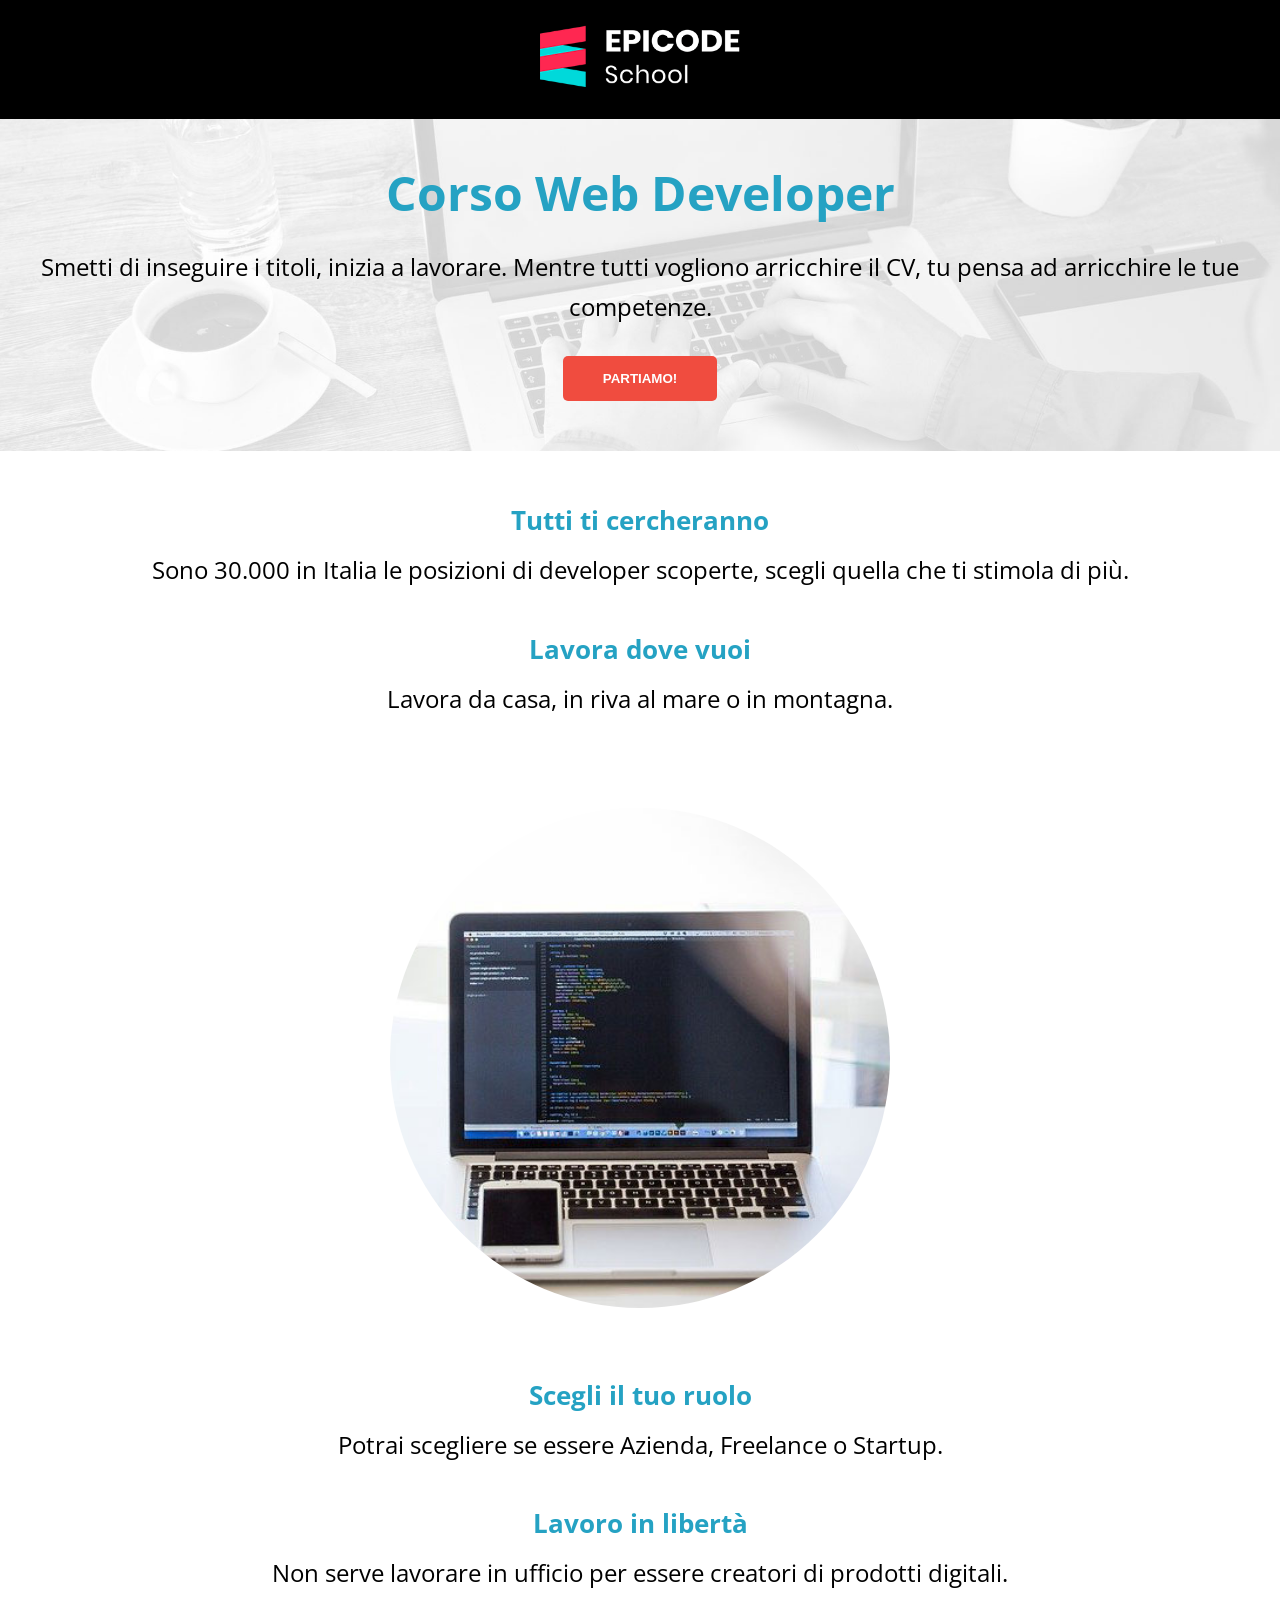
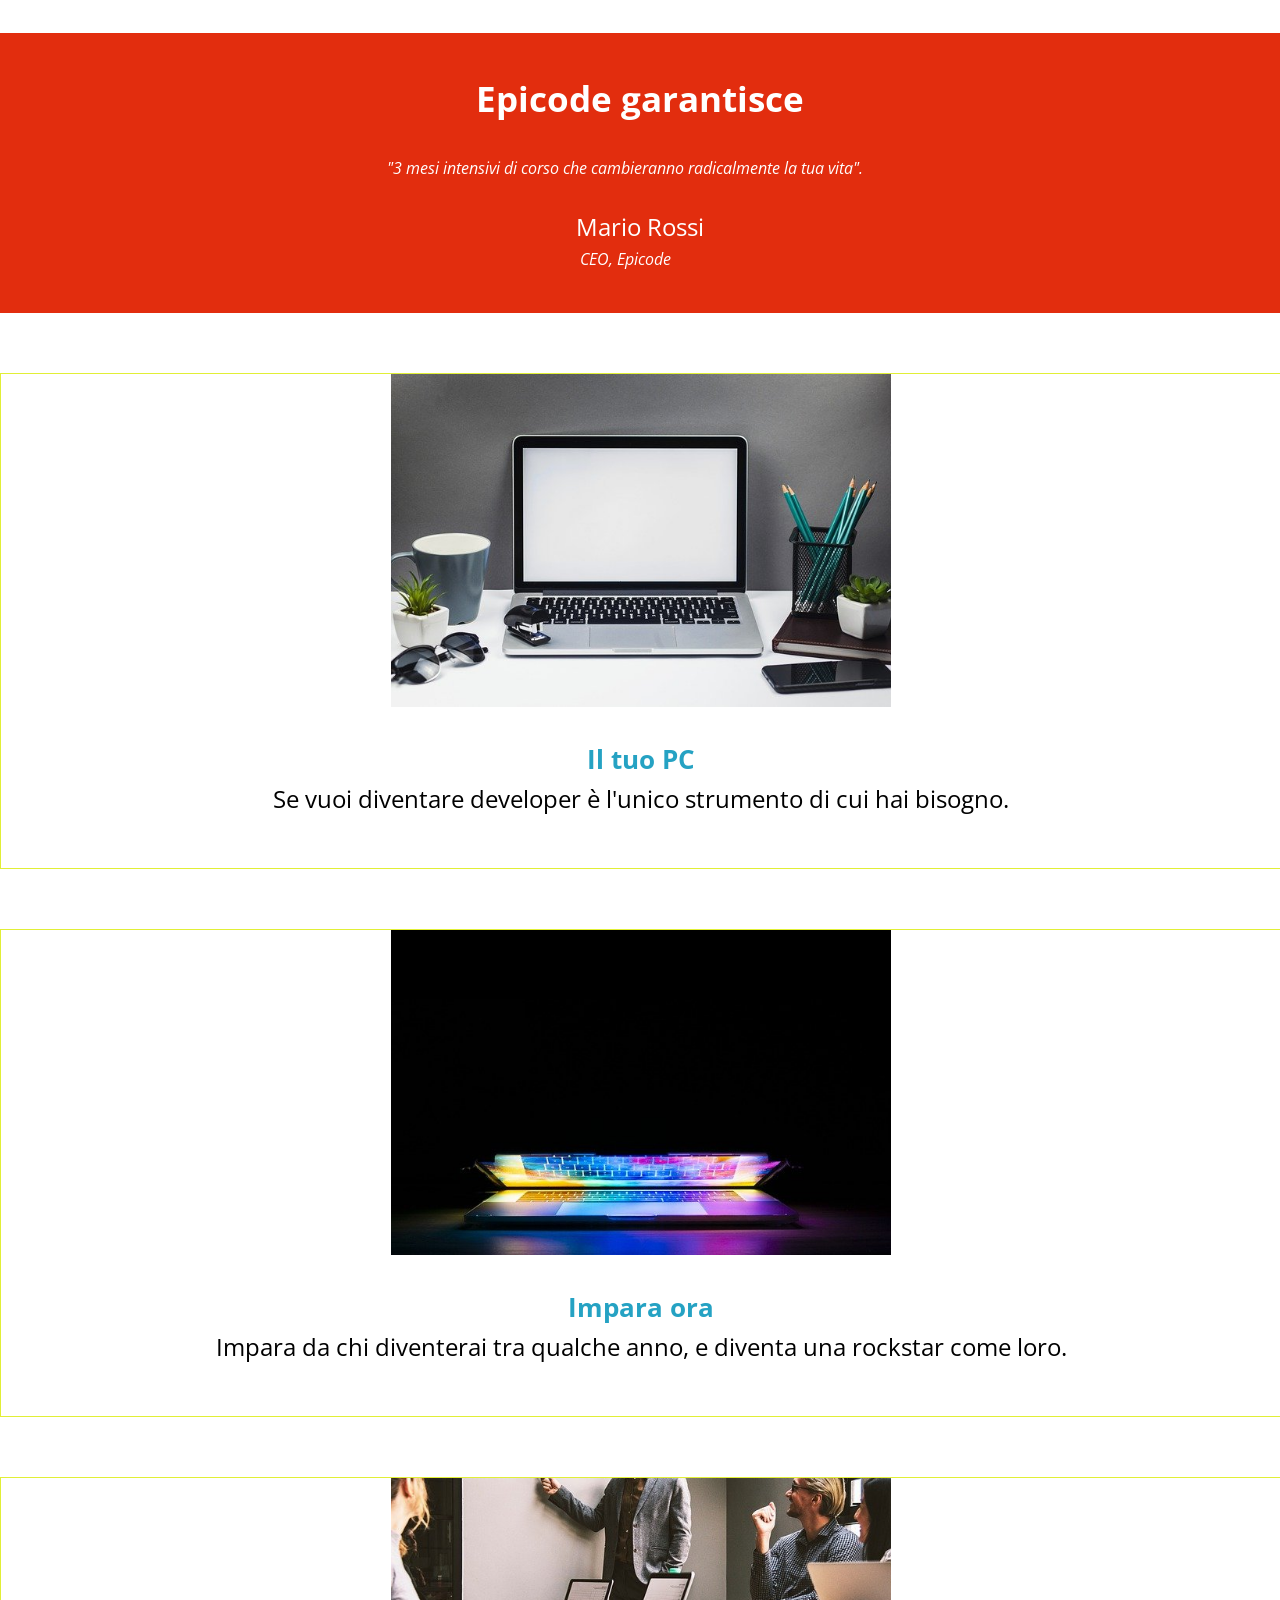
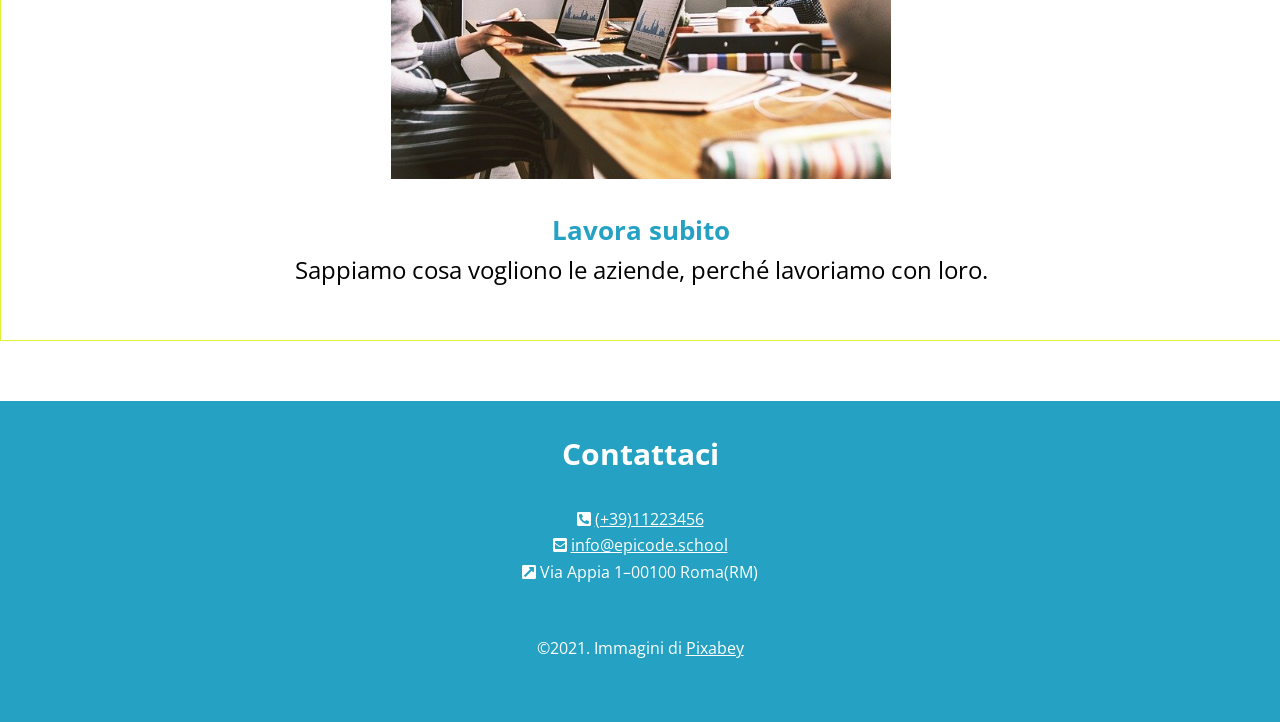
<file: test_settimanale_s1/index.html>
<!DOCTYPE html>
<html lang="it">

<head>
    <meta charset="UTF-8">
    <meta http-equiv="X-UA-Compatible" content="IE=edge">
    <meta name="viewport" content="width=device-width, initial-scale=1.0">
    <title>Corso Web Developer&ndash;Epicode School</title>

    <link rel="stylesheet" href="assets/css/all.css">

    <link rel="stylesheet" href="assets/css/reset.css">
    <link rel="stylesheet" href="assets/css/stile.css">

</head>

<body>

    <header>
        <img id="logo" src="assets/images/logo.png" alt="logo epicode">
    </header>

    <main>
        <div id="background">
            
                <h1> Corso Web Developer</h1>

                <p>Smetti di inseguire i titoli&comma; inizia a lavorare&period; Mentre tutti vogliono arricchire il
                    CV&comma; tu pensa ad arricchire le tue competenze&period;</p>

               <button type="submit">Partiamo&excl;</button>
            

        </div>

        <section>

            <h2>Tutti ti cercheranno</h2>
            <p>Sono 30.000 in Italia le posizioni di developer scoperte&comma; scegli quella che ti stimola di
                più&period;</p>


        </section>

        <section>
            <h2>Lavora dove vuoi</h2>
            <p>Lavora da casa&comma; in riva al mare o in montagna&period;</p>

        </section>

        <figure>
            <img id="tonda" src="assets/images/notebook.jpg" alt="immagine tonda notebook">
        </figure>

        <section>
            <h2>Scegli il tuo ruolo</h2>
            <p> Potrai scegliere se essere Azienda&comma; Freelance o Startup&period;</p>
        </section>

        <section>
            <h2>Lavoro in libert&agrave;</h2>
            <p>Non serve lavorare in ufficio per essere creatori di prodotti digitali&period;</p>

        </section>

        <div>
            <article>
                <h2>Epicode garantisce</h2>
                
                    <p>&quot;3 mesi intensivi di corso che cambieranno radicalmente la tua vita&quot;&period;</p>
                
                <h3>Mario Rossi</h3>
                <p>CEO&comma; Epicode</p>
            </article>
        </div>


        <div class="schede">

            <figure>
                <img src="assets/images/foto1.jpg" alt="immagine notebook">
            </figure>
            <div>
                <h2>Il tuo PC</h2>
                <p>Se vuoi diventare developer &egrave; l&apos;unico strumento di cui hai bisogno&period;</p>
            </div>

        </div>

        <div class="schede">

            <figure>
                <img src="assets/images/foto2.jpg" alt="immagine notebook chiuso">
            </figure>
            <div>
                <h2>Impara ora</h2>
                <p>Impara da chi diventerai tra qualche anno&comma; e diventa una rockstar come loro&period;</p>
            </div>

        </div>

        <div class="schede">

            <figure>
                <img src="assets/images/foto3.jpg" alt="immagine lavoro">
            </figure>
            <div>
                <h2>Lavora subito</h2>
                <p>Sappiamo cosa vogliono le aziende&comma; perch&eacute; lavoriamo con loro&period;</p>
            </div>

        </div>
    </main>


    <footer>
        <div>
        <h2>Contattaci</h2>

        
            <ul>
                <li>
                    <p><i class="fas fa-phone-square-alt"></i> <a href=”tel:+3911223456″
                            target="_blank">&lpar;&plus;39&rpar;11223456</a></p>
                </li>
                <li>
                    <p><i class="fas fa-envelope-square"></i> <a href="mailto:info@epicode.school"
                            target="_blank">info@epicode.school</a></p>
                </li>
                <li>
                    <p><i class="fas fa-external-link-square-alt"></i> </i> Via Appia 1&ndash;00100 Roma&lpar;RM&rpar;</p>
                </li>
            </ul>
       
        <p>&copy;2021&period; Immagini di <a href="https://pixabay.com/it/" target="_blank">Pixabey</a></p>
    </div>
    </footer>

</body>

</html>
</file>
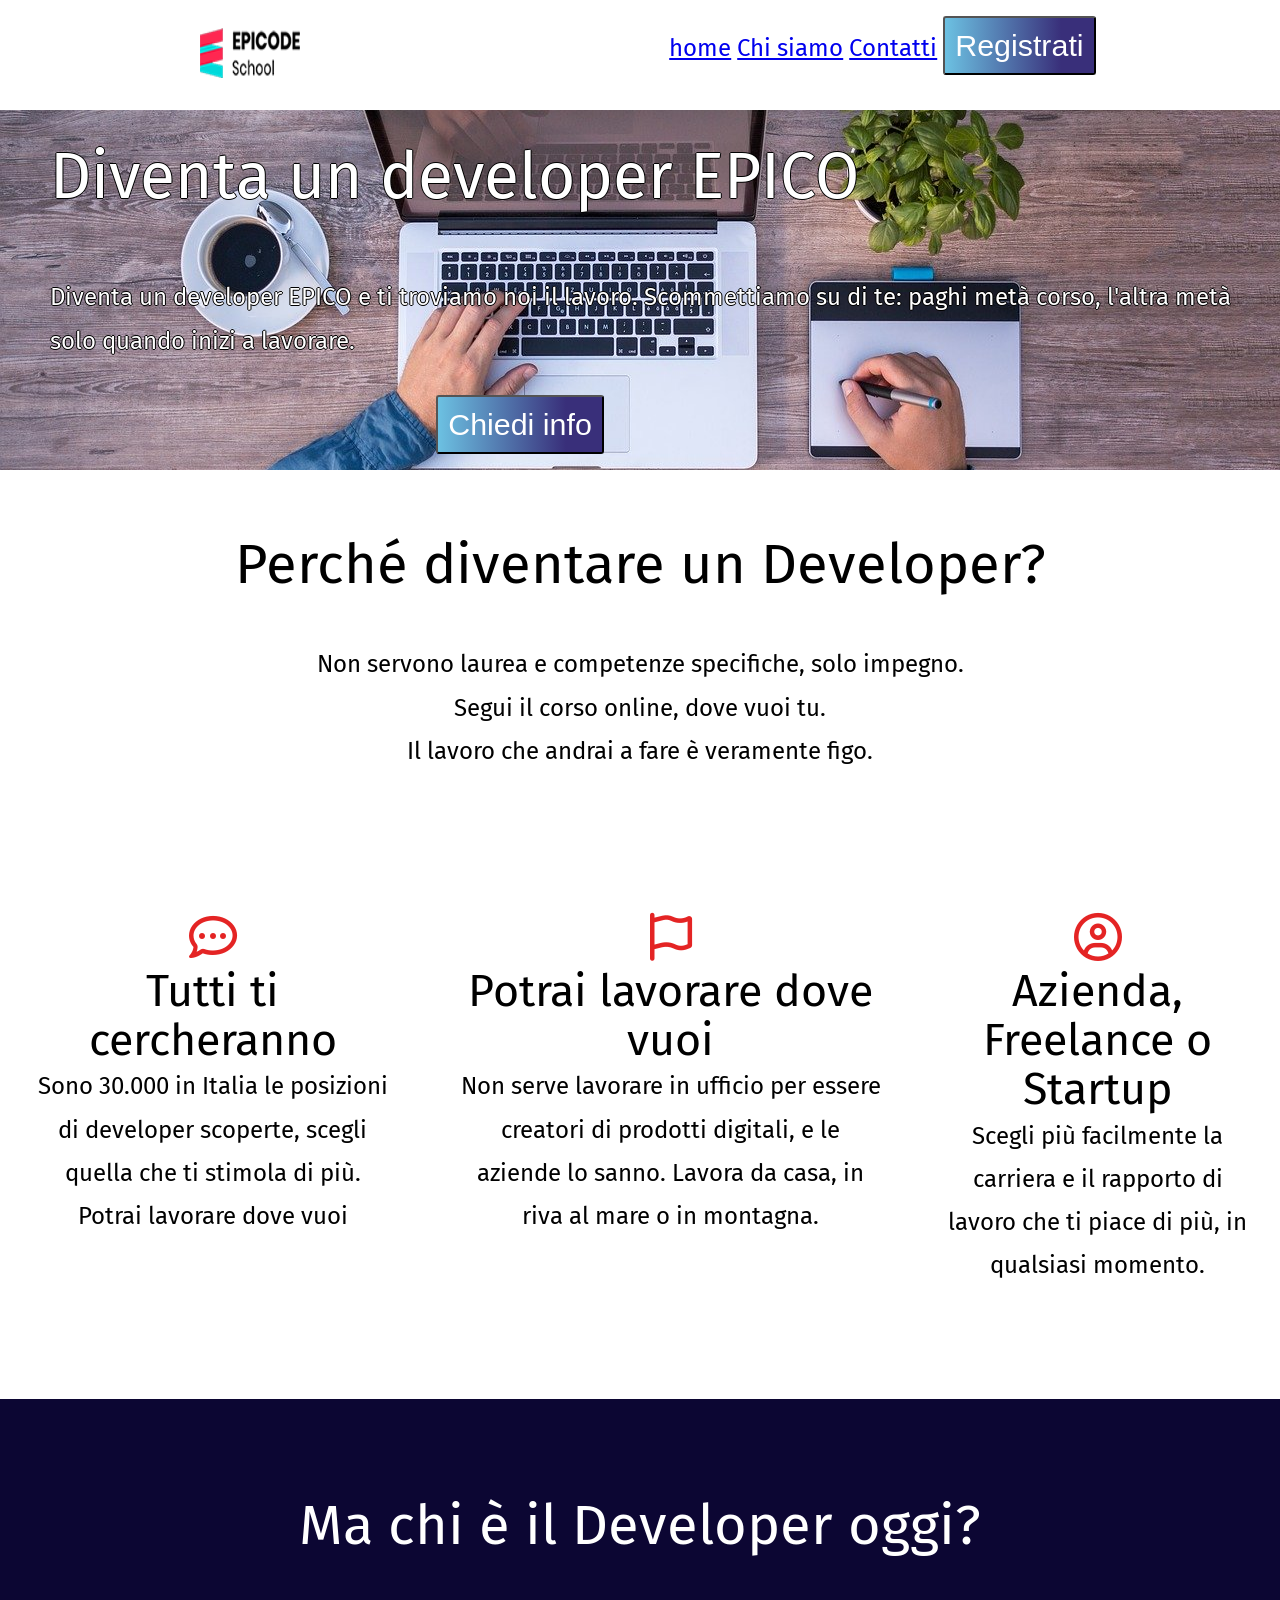
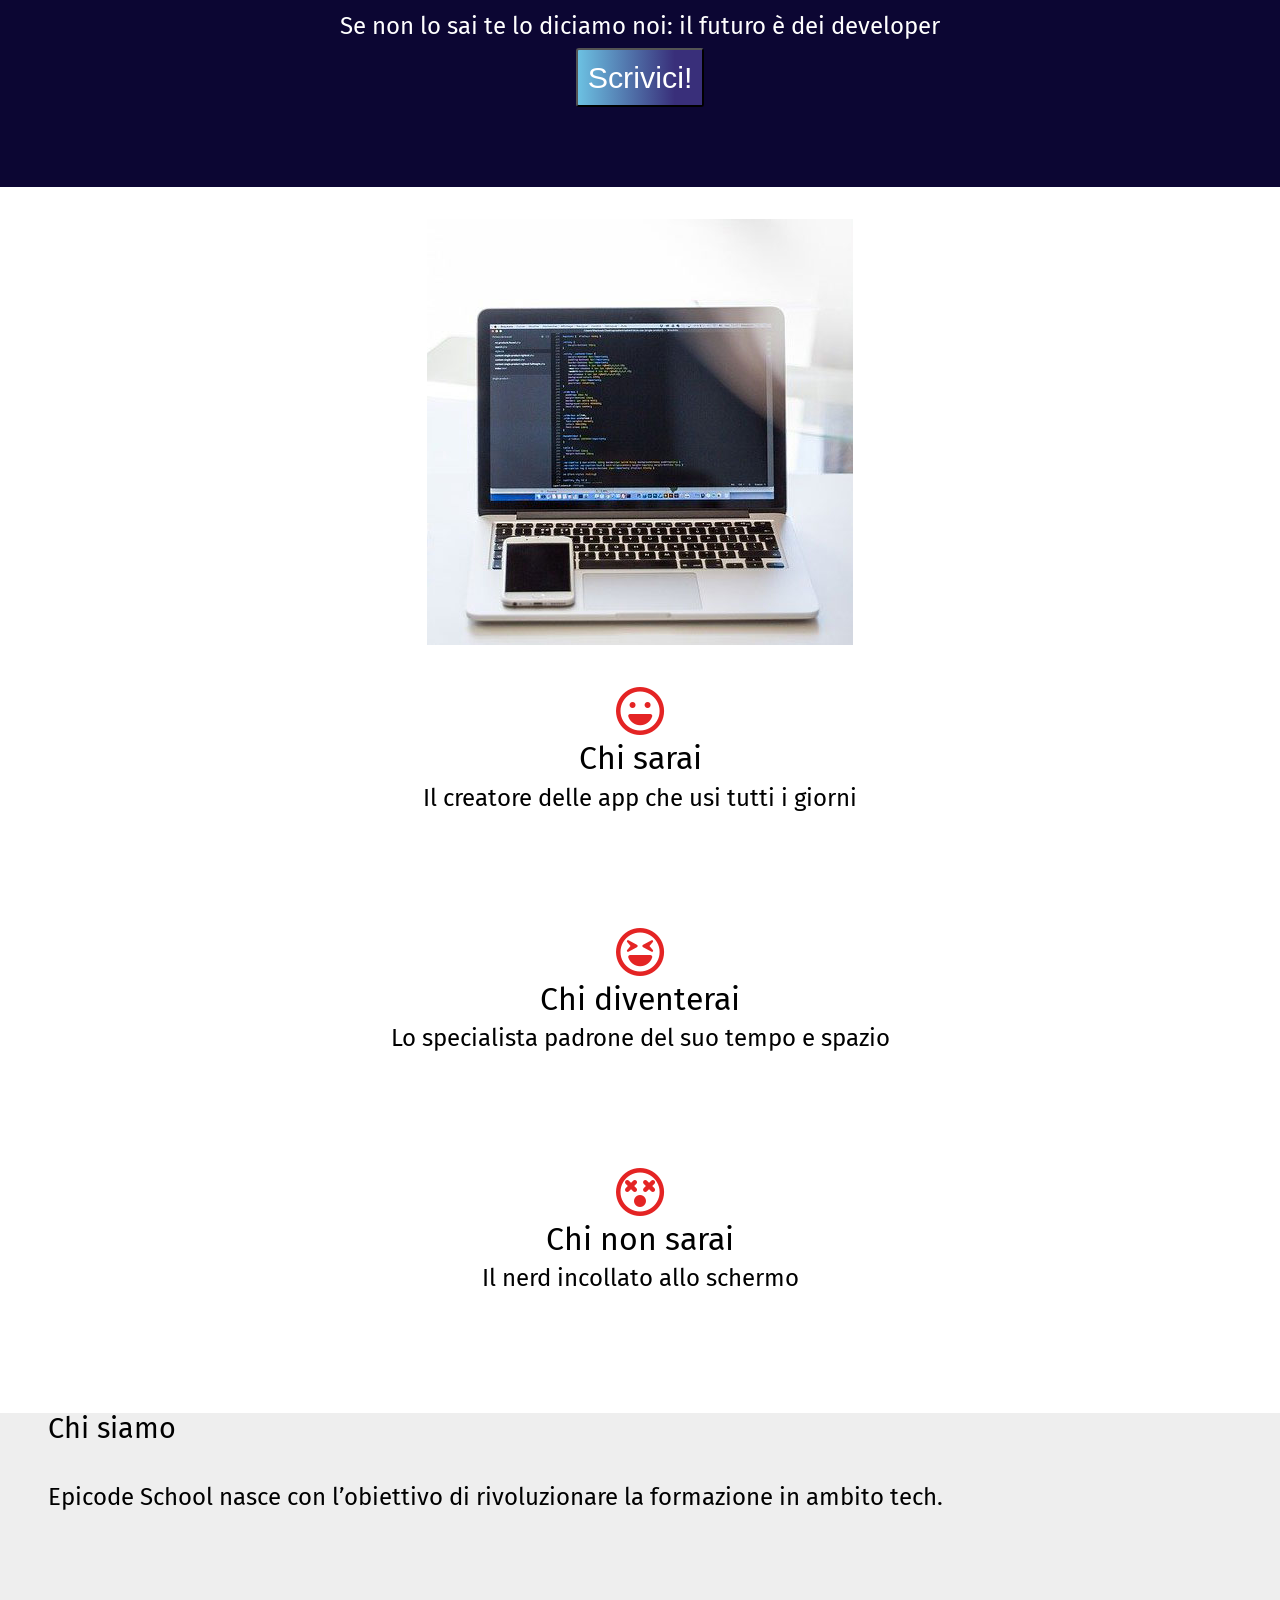
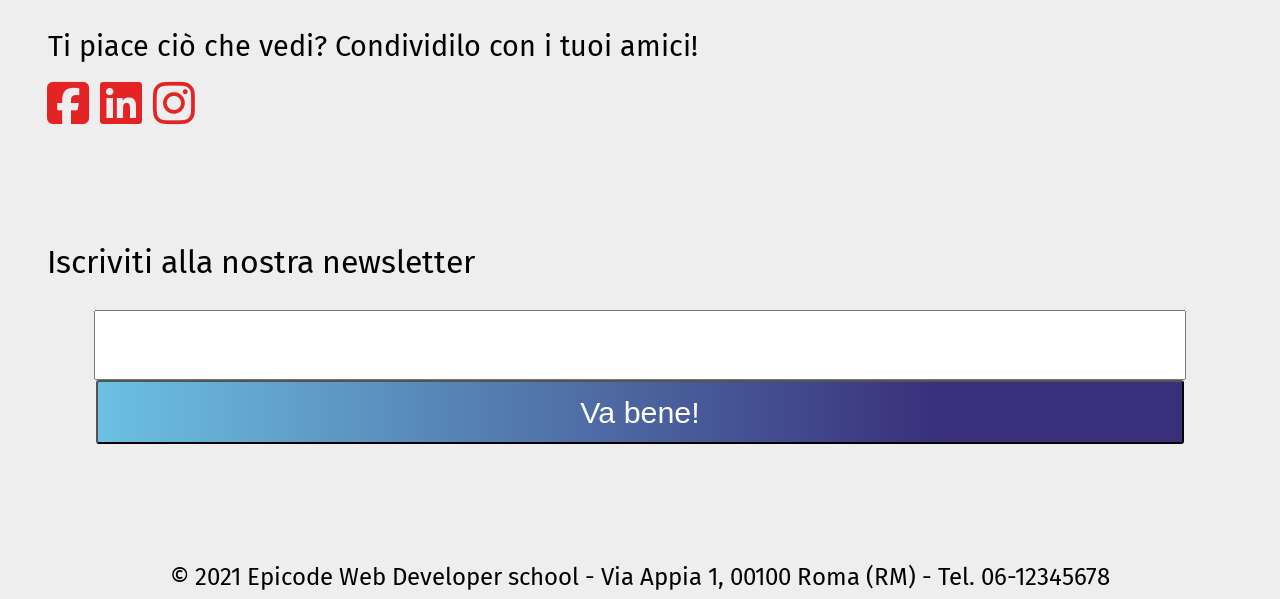
<file: test_settimanale_s2/index.html>
<!DOCTYPE html>
<html lang="it">

<head>
  <meta charset="UTF-8">
  <meta name="viewport" content="width=device-width,initial-scale=1">
  <meta name="description" content="Epicode School:il punto de partenza per la tua professione di Developer">
  <title>Epicode - Formazione Web Developer</title>
  <link rel="preconnect" href="https://fonts.googleapis.com">
  <link rel="preconnect" href="https://fonts.gstatic.com" crossorigin>
  <link href="https://fonts.googleapis.com/css2?family=Fira+Sans&display=swap" rel="stylesheet">
  <link rel="stylesheet" href="assets/css/reset.css">
  <link rel="stylesheet" href="assets/css/stile.css">
  <link rel="stylesheet" href="https://cdnjs.cloudflare.com/ajax/libs/font-awesome/6.2.0/css/all.min.css"
    integrity="sha512-xh6O/CkQoPOWDdYTDqeRdPCVd1SpvCA9XXcUnZS2FmJNp1coAFzvtCN9BmamE+4aHK8yyUHUSCcJHgXloTyT2A=="
    crossorigin="anonymous" referrerpolicy="no-referrer" />
</head>

<body>

  <!-- header -->
  <header>
    <img id="logo" src="assets/images/logo.png" alt="logo epicode">

    <ul>

      <li><a href="index.html"> home</a></li>
      <li> <a href="chi-siamo.html"> Chi siamo</a></li>
      <li><a href="contatti.html"> Contatti</a></li>
      <li> <a href="#"> <button>Registrati</button> </a> </li>

    </ul>

  </header>


  <main>

    <!-- immagine background -->

    <div class="banner">
      <h1>Diventa un developer EPICO</h1>

      <p id="paragrafo">Diventa un developer EPICO e ti troviamo noi il lavoro. Scommettiamo su di te: paghi metà corso,
        l'altra metà
        solo quando inizi a lavorare.</p>

      <a href="contatti.html"> <button id="info">Chiedi info</button></a>


    </div>

    <!-- sezione dopo immagine -->
    <section>

      <h2>Perché diventare un Developer?</h2>

      <p>Non servono laurea e competenze specifiche, solo impegno.</p>
      <p>Segui il corso online, dove vuoi tu.</p>
      <p>Il lavoro che andrai a fare è veramente figo.</p>
    </section>

    <!--tre sezioni con font -->
    <div class="container">

      <section>

        <p><i class="fa-regular fa-comment-dots fa-2xl"></i></p>
        <h3>Tutti ti cercheranno</h3>
        <p>Sono 30.000 in Italia le posizioni di developer scoperte, scegli quella che ti stimola di più.
          Potrai lavorare dove vuoi</p>

      </section>

      <section>
        <p><i class="fa-regular fa-flag fa-2xl"></i></p>
        <h3>Potrai lavorare dove vuoi</h3>
        <p>Non serve lavorare in ufficio per essere creatori di prodotti digitali, e le aziende lo sanno. Lavora da
          casa, in riva al mare o in montagna.</p>

      </section>

      <section>
        <p><i class="fa-regular fa-circle-user fa-2xl"></i></p>
        <h3>Azienda, Freelance o Startup</h3>
        <p>Scegli più facilmente la carriera e il rapporto di lavoro che ti piace di più, in qualsiasi momento.</p>

      </section>
    </div>

    <!-- banda blu -->
    <div class="divisore">

      <h2>Ma chi è il Developer oggi?</h2>
      <pc> Se non lo sai te lo diciamo noi: il futuro è dei developer</p>
        <a href="contatti.html"><button>Scrivici!</button></a>

    </div>
    <!-- immagine e tre sezioni -->

    <div class="container2">


      <img src="assets/images/notebook.jpg" alt="immagine notebbook">
      <section>
        <p><i class="fa-regular fa-face-laugh fa-2xl"></i></p>
        <h4> Chi sarai</h4>
        <!--non riesco a trovare i fontawesome identici, ho preso i piu simili possibili-->
        <p>Il creatore delle app che usi tutti i giorni</p>
      </section>

      <section>
        <p><i class="fa-regular fa-face-laugh-squint fa-2xl"></i></p>
        <h4> Chi diventerai</h4>

        <p>Lo specialista padrone del suo tempo e spazio</p>
      </section>

      <section>
        <p><i class="fa-regular fa-face-dizzy fa-2xl"></i> </p>
        <h4>Chi non sarai</h4>

        <p>Il nerd incollato allo schermo</p>
      </section>


    </div>

  </main>
  <!-- inizio footer -->

  <footer>


    <section>
      <h5>Chi siamo</h5>
      <p>Epicode School nasce con l’obiettivo di rivoluzionare la formazione in ambito tech.</p>
    </section>


    <section>
      <h5>Ti piace ciò che vedi? Condividilo con i tuoi amici!</h5>

      <ul class="iconeSocial">

        <li>
          <a href="https://it-it.facebook.com/"><i class="fa-brands fa-square-facebook fa-2xl"></i></a>
        </li>
        <li>
          <a href="https://it.linkedin.com/"><i class="fa-brands fa-linkedin fa-2xl"></i></a></i>
        </li>
        <li>
          <a href="https://www.instagram.com/"><i class="fa-brands fa-instagram fa-2xl"></i></a>
        </li>

      </ul>
    </section>

    <section id="newsLetter">
      <h4>Iscriviti alla nostra newsletter</h4>
      <form>
        <fieldset>
          <div id="formControl">
            <input id=name name=name type=text>
          </div>
        </fieldset>
        <button type=submit>Va bene!</button>
      </form>


    </section>
    <small>© 2021 Epicode Web Developer school - Via Appia 1, 00100 Roma (RM) - Tel. 06-12345678</small>

  </footer>



</body>

</html>
</file>
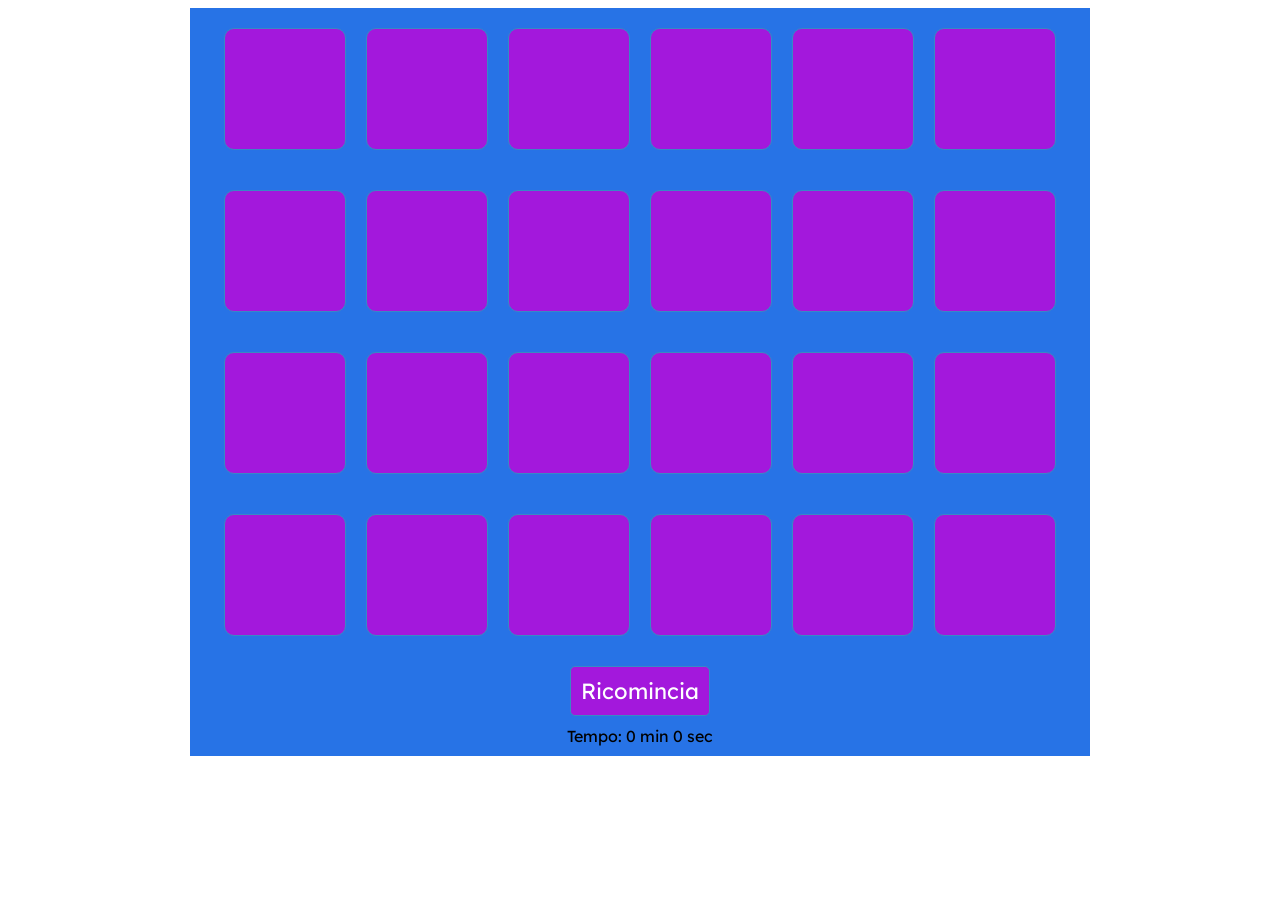
<file: test_settimanale_s5/index.html>
<!DOCTYPE html>
<html lang="en">

<head>
    <meta charset="UTF-8">
    <meta http-equiv="X-UA-Compatible" content="IE=edge">
    <meta name="viewport" content="width=device-width, initial-scale=1.0">
    <link rel="stylesheet" href="https://cdnjs.cloudflare.com/ajax/libs/font-awesome/5.15.3/css/all.min.css" integrity="sha512-iBBXm8fW90+nuLcSKlbmrPcLa0OT92xO1BIsZ+ywDWZCvqsWgccV3gFoRBv0z+8dLJgyAHIhR35VZc2oM/gI1w==" crossorigin="anonymous" />

    <link href="https://fonts.googleapis.com/css2?family=Lexend&display=swap" rel="stylesheet">
    <link rel="stylesheet" href="assets/css/style.css">
    <title>Memory Game</title>
</head>

<body>



    <div class="container icon-grid" id="griglia">
    </div>
    <div class="container text-center">
        <input type="button" id="button" class="button" onclick=startGame() value="Ricomincia">
        <div class="timer">Tempo: 0 min 0 sec</div>
    </div>

    <div id="modal">
        <div class="content">
            <h2>Congratulazioni! Hai risolto il gioco in: </h2>
            <p><span id="totalTime"> </span> </p>
            <p><input type="button" class="button" onclick=playAgain() value="Gioca Ancora!"></p>
        </div>
    </div>

    <script src="assets/js/memory.js">
    </script>
</body>

</html>
</file>
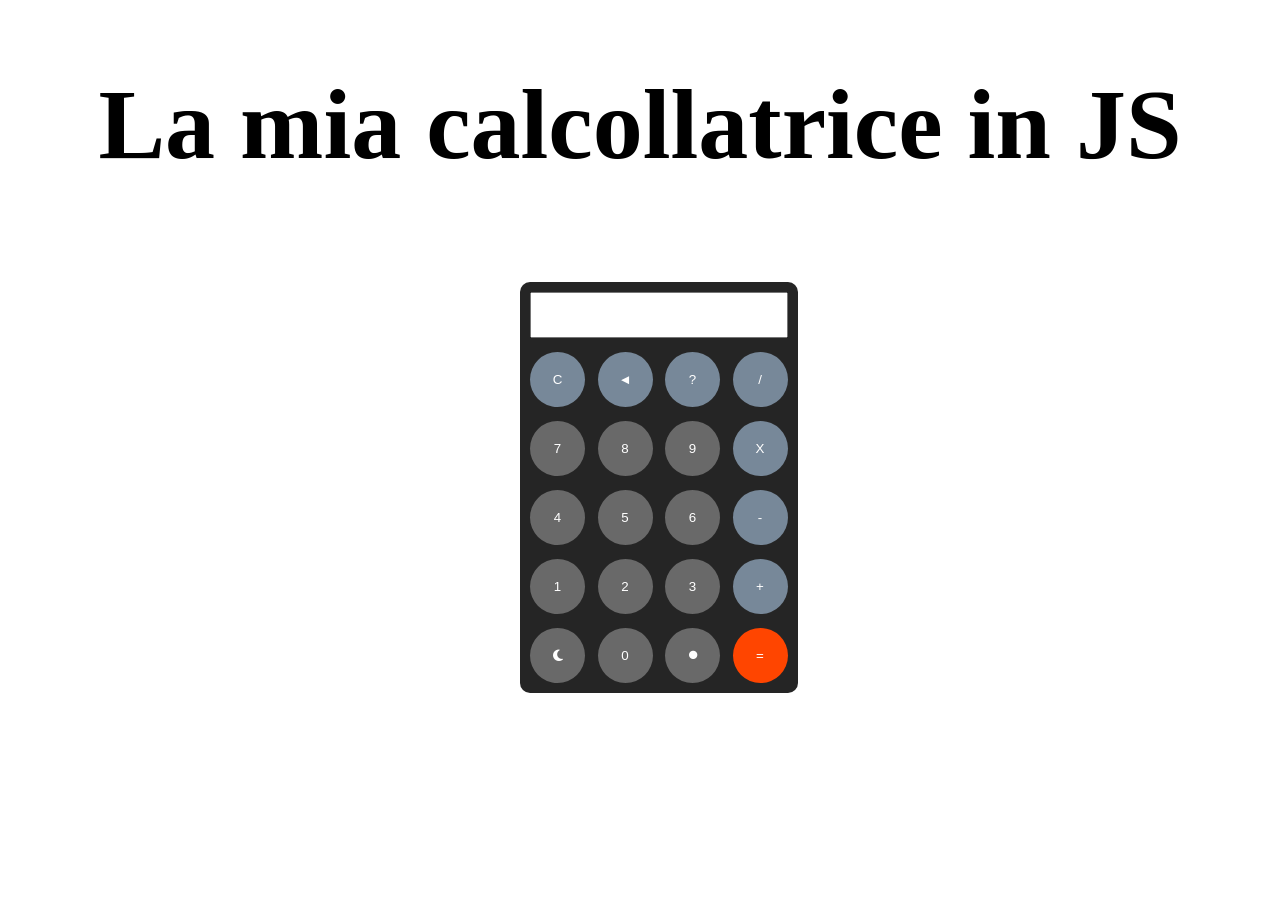
<file: test_settimanale_s3/assets/index.html>
<!DOCTYPE html>
<html lang="it">

<head>
    <meta charset="UTF-8">
    <meta http-equiv="X-UA-Compatible" content="IE=edge">
    <meta name="viewport" content="width=device-width, initial-scale=1.0">
    <title>Calcolatrice</title>
    <link rel="stylesheet" href="../assets/css/style.css">
    <link rel="stylesheet" href="https://cdnjs.cloudflare.com/ajax/libs/font-awesome/6.2.0/css/all.min.css" integrity="sha512-xh6O/CkQoPOWDdYTDqeRdPCVd1SpvCA9XXcUnZS2FmJNp1coAFzvtCN9BmamE+4aHK8yyUHUSCcJHgXloTyT2A==" crossorigin="anonymous" referrerpolicy="no-referrer" />
</head>

<body>
<h1>La mia calcollatrice in JS</h1>
    <div class="content">
        <div class="displayContainer">
            <input type="text" name="display" value="" id="operazioni" readonly="readonly" class="display">
        </div>
        <div>
            <input type="button" id="C" value="C" onclick="elimina()" class="pulsanteFunzione">
            <input type="button" id="◄" value="◄" onclick="cancella()" class="pulsanteFunzione">
            <input type="button" value="?" onclick="troll()" class="pulsanteTroll">
            <input type="button" id="/" value="/" onclick="tasto(this.id)" class="pulsanteFunzione">
        </div>
        <div>
            <input type="button" id="7" value="7" onclick="tasto(this.id)" class="pulsante">
            <input type="button" id="8" value="8" onclick="tasto(this.id)" class="pulsante">
            <input type="button" id="9" value="9" onclick="tasto(this.id)" class="pulsante">
            <input type="button" id="*" value="X" onclick="tasto(this.id)" class="pulsanteFunzione">

        </div>
        <div>
            <input type="button" id="4" value="4" onclick="tasto(this.id)" class="pulsante">
            <input type="button" id="5" value="5" onclick="tasto(this.id)" class="pulsante">
            <input type="button" id="6" value="6" onclick="tasto(this.id)" class="pulsante">
            <input type="button" id="-" value="-" onclick="tasto(this.id)" class="pulsanteFunzione">
        </div>
        <div>
            <input type="button" id="1" value="1" onclick="tasto(this.id)" class="pulsante">
            <input type="button" id="2" value="2" onclick="tasto(this.id)" class="pulsante">
            <input type="button" id="3" value="3" onclick="tasto(this.id)" class="pulsante">
            <input type="button" id="+" value="+" onclick="tasto(this.id)" class="pulsanteFunzione">
        </div>
        <div>
            <button id="T" onclick="dark()" class="pulsante"><i class="fa-solid fa-moon"></i></i></button>
            <input type="button" id="0" value="0" onclick="tasto(this.id)" class="pulsante">
            <button type="button" id="."onclick="tasto(this.id)" class="pulsante"><i class="fa-solid fa-circle fa-2xs"></i></button>
            <input type="button" id="=" value="=" onclick="risultato()" class="result">
        </div>
    </div>

    <script src="../assets/js/script.js"></script>
</body>
</html>
</file>
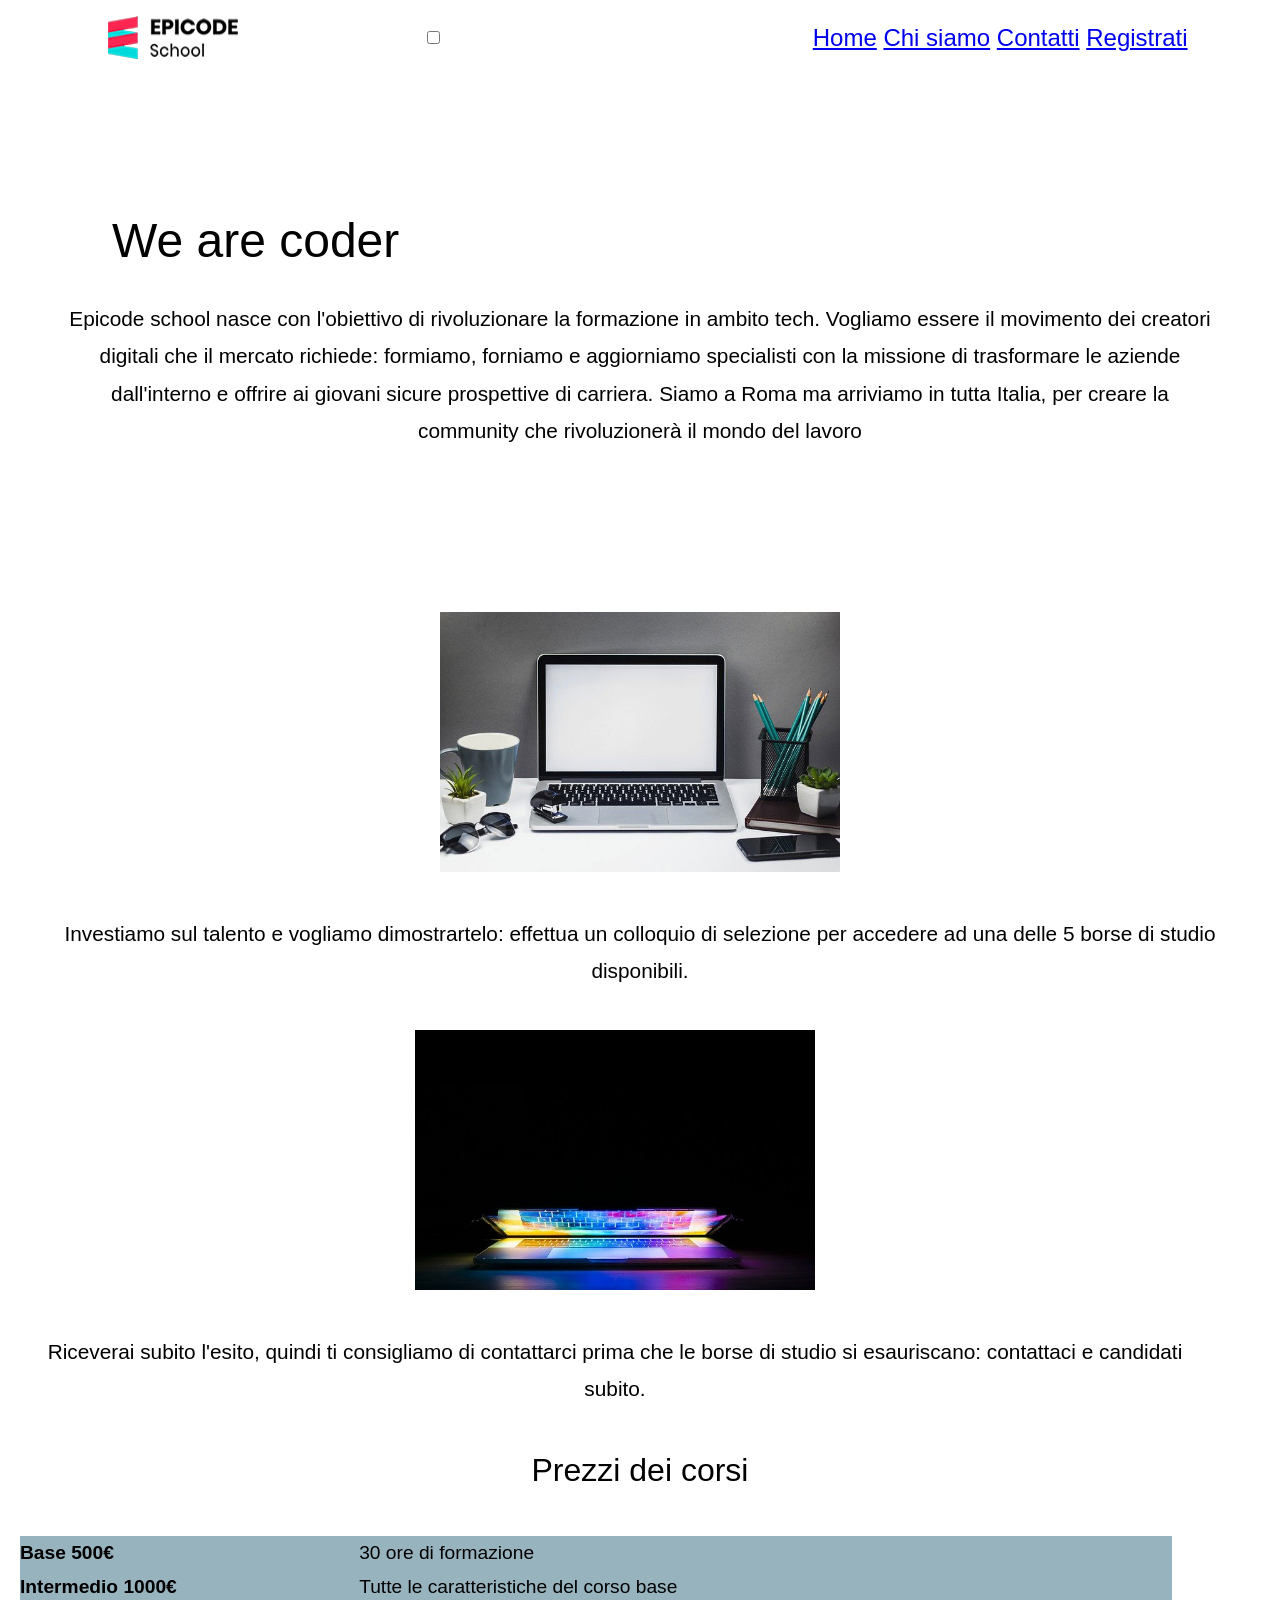
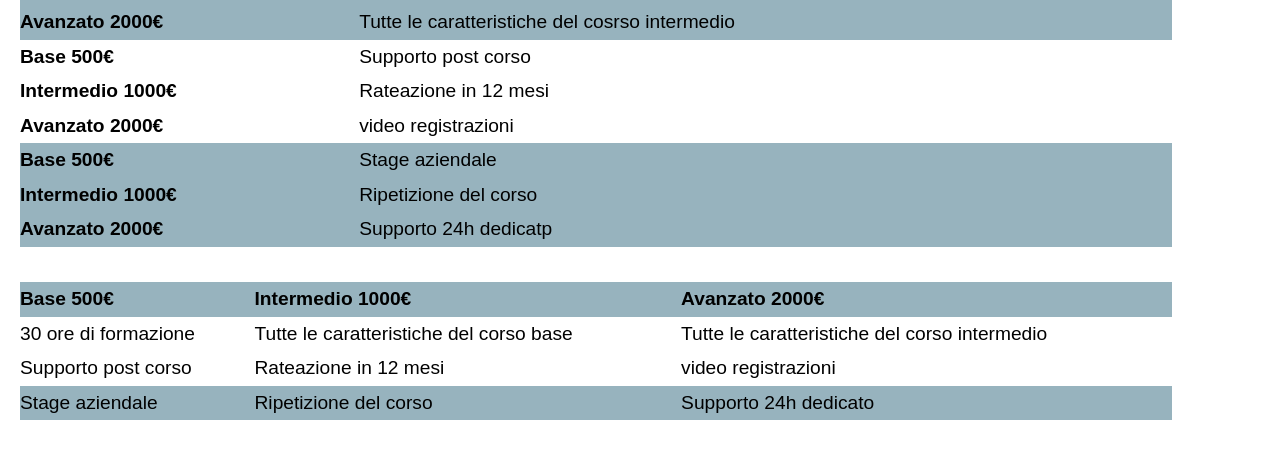
<file: test_settimanale_s2/chi-siamo.html>
<!DOCTYPE html>
<html lang="it">

<head>
  <meta charset="UTF-8">
  <meta name="viewport" content="width=device-width,initial-scale=1">
  <meta name="description" content="">
  <title>Epicode - Formazione Web developer</title> 
  <link rel="preconnect" href="https://fonts.googleapis.com">
  <link rel="preconnect" href="https://fonts.gstatic.com" crossorigin> 
  <link rel="stylesheet" href="assets/css/reset.css">
  <link rel="stylesheet" href="assets/css/stile.css">
</head>

<body class="chisiamo">
  <header>
    <img src="assets/images/logo.png" alt="Logo scuola">
    <input type="checkbox" class="btnMenu" id="btnMenu">
    <label for="btnMenu" class="icoMenu"><i class="fas fa-ellipsis-h"></i></label>
    <nav>

     <ul>
        <li><a class="buttongrey" href="index.html">Home</a></li>
        <li><a class="buttongrey" href="chi-siamo.html">Chi siamo</a></li>
        <li><a class="buttongrey" href="contatti.html">Contatti</a></li>
        <li><a class="buttonblu" href="#">Registrati</a></li>
     </ul>
     
    </nav>
  </header>
  <main>
    <section class="wwa">
      <h1>We are coder</h1>
      <p>Epicode school nasce con l'obiettivo di rivoluzionare la formazione in ambito tech. Vogliamo essere il movimento dei creatori digitali che il mercato richiede: formiamo, forniamo e aggiorniamo specialisti con la missione di trasformare le aziende dall'interno e offrire ai giovani sicure prospettive di carriera. Siamo a Roma ma arriviamo in tutta Italia, per creare la community che rivoluzionerà il mondo del lavoro</p>
      
    </section>
    <div class="wwacont">
      <div class="imgwwa">
      <img src="assets/images/foto1.jpg" alt="">
      <p>Investiamo sul talento e vogliamo dimostrartelo: effettua un colloquio di selezione per accedere ad una delle 5 borse di studio disponibili. </p>
      </div>
      <div class="imgwwa">
        <img src="assets/images/foto2.jpg" alt="">
        <p>Riceverai subito l'esito, quindi ti consigliamo di contattarci prima che le borse di studio si esauriscano: contattaci e candidati subito. </p>
      </div>
    </div>

    <div class="tablecont">
    <h2>Prezzi dei corsi</h2>
    <table class="table1">
      
      <thead>
        <tr>
        <th>Base 500&euro;</th>
        <td> 30 ore di formazione</td>
        </tr>
        
       
        <tr>
        <th>Intermedio 1000&euro;</th>
        <td>Tutte le caratteristiche del corso base</td>
        </tr>
        <tr>
        <th>Avanzato 2000&euro;</th>
        <td>Tutte le caratteristiche del cosrso intermedio</td>
      </tr>
      </thead>
      <tbody>
        <tr>
        <th>Base 500&euro;</th>
        <td>Supporto post corso</td>
        </tr>
        <tr>
        <th>Intermedio 1000&euro;</th>
        <td>Rateazione in 12 mesi</td>
        </tr>
        <tr>
        <th>Avanzato 2000&euro;</th>
        <td>video registrazioni</td>
        </tr>
      </tbody>
      <tfoot>
        <tr>
        <th>Base 500&euro;</th>
        <td>Stage aziendale</td>
        </tr>
        <tr>
        <th>Intermedio 1000&euro;</th>
        <td>Ripetizione del corso</td>
        </tr>
        <tr>
        <th>Avanzato 2000&euro;</th>
        <td>Supporto 24h dedicatp</td>
        </tr>
        
      </tfoot>
      
      </table>
      <table class="table2">
        <thead>
        <tr>
          <th> Base 500&euro;</th>
          <th>Intermedio 1000&euro;</th>
          <th>Avanzato 2000&euro;</th>
        </tr>
      </thead>
      <tbody>
        <tr>
          <td>30 ore di formazione</td>
          <td>Tutte le caratteristiche del corso base</td>
          <td>Tutte le caratteristiche del corso intermedio</td>
        </tr>
      </tbody>
        <tr>
          <td>Supporto post corso</td>
          <td>Rateazione in 12 mesi</td>
          <td>video registrazioni</td>
        </tr>
        <tfoot>
          <tr>
            <td>Stage aziendale</td>
            <td>Ripetizione del corso</td>
            <td>Supporto 24h dedicato</td>
          </tr>
        </tfoot>
      
      </table>
  </div>
  </main>
 
</body>




</html>
</file>
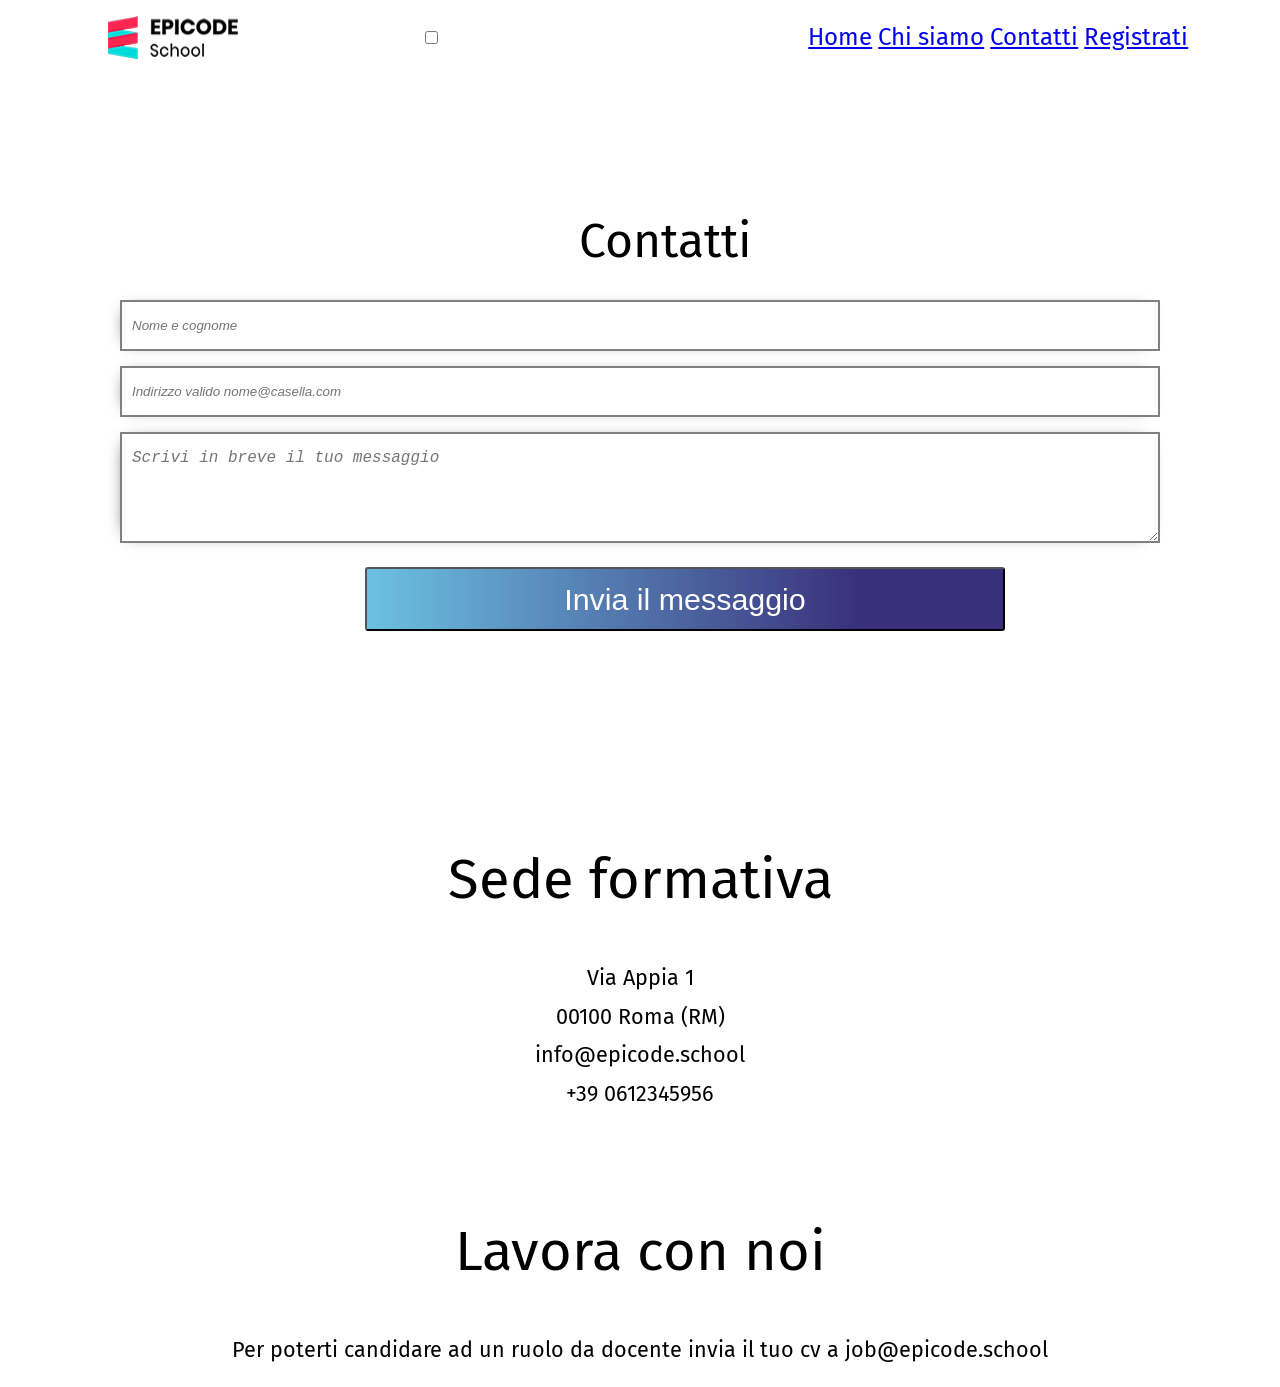
<file: test_settimanale_s2/contatti.html>
<!DOCTYPE html>
<html lang="it">

<head>
  <meta charset="UTF-8">
  <meta name="viewport" content="width=device-width,initial-scale=1">
  <meta name="description" content="">
  <link rel="preconnect" href="https://fonts.googleapis.com">
<link rel="preconnect" href="https://fonts.gstatic.com" crossorigin>
<link href="https://fonts.googleapis.com/css2?family=Fira+Sans&display=swap" rel="stylesheet">
<link rel="stylesheet" href="assets/css/reset.css">
  <title>Epicode - Formazione Web developer</title>  
  <link rel="stylesheet" href="assets/css/stile.css">
</head>

<body>
  <header>
    <img src="assets/images/logo.png" alt="Logo scuola">
    <input type="checkbox" class="btnMenu" id="btnMenu">
    <label for="btnMenu" class="icoMenu"><i class="fas fa-ellipsis-h"></i></label>
    <nav>

      <ul>
        <li><a class="buttongrey" href="index.html">Home</a></li>
        <li><a class="buttongrey" href="chi-siamo.html">Chi siamo</a></li>
        <li><a class="buttongrey" href="contatti.html">Contatti</a></li>
        <li><a class="buttonblu" href="#">Registrati</a></li>
      </ul>

    </nav>
  </header>
  <main class="contmain">
    <section class="wwa">
      <h1 class="h1cont">Contatti</h1> 
    <form action="post">
      <fieldset>
        <input type="text" name="nome" id="nome" placeholder="Nome e cognome"><br>
        <input type="email" name="email" id="mailcontact" placeholder="Indirizzo valido nome@casella.com"><br>
        <textarea name="Presentazione" id="presentazione" cols="50" rows="5"
          placeholder="Scrivi in breve il tuo messaggio"></textarea> <br>
        <button type="submit" class="send"> <strong>Invia il messaggio</strong> </button>
      </fieldset>
    </form>
  </section>
  <div class="contsede">
    <div>
      <h2>Sede formativa</h2>
      <p> Via Appia 1  <br> 00100 Roma (RM)</p> 
      <p>info@epicode.school</p>
      <p>+39 0612345956</p> <br>
    </div>
    <div>
      <h2>Lavora con noi</h2>
      <p> Per poterti candidare ad un ruolo da docente invia il tuo cv a job@epicode.school</p>
    </div>
  </div>
</main>

</body>

</html>
</file>
<file: test_settimanale_s1/assets/css/stile.css>
@import url('https://fonts.googleapis.com/css2?family=Open+Sans:ital,wght@0,300;0,400;0,500;0,600;0,700;0,800;1,300;1,400;1,500;1,600;1,700;1,800&display=swap');



/* body */
body {
    font-family: 'Open Sans', sans-serif;
    font-size: 1, 2rem;
    line-height: 1.65;
    text-align: center;

}

/* impostazioni generali */


h1,h2 {
    font-size: 26px;
    color: #25a2c3;
    font-weight: bold;
    line-height: 1.5;
    

}

h1 {
    font-size: 48px;
    line-height: 1;
    padding-top: 50px;
    margin-bottom: 30px;
    
}

h3{
    font-size: 24px;
    padding-top: 25px;
}


article h2 {
    color: white;
    font-weight: bold;
    margin-bottom: 30px;
    font-size: 35px;
}

a {
    color: white;
}

img {
    width: 100%;
    height: 100%;
    max-width: 500px;

}


/* header */
header {
    background-color: black;
    
}

#logo {

    max-width: 200px;
    padding-top: 25px;
    padding-bottom: 25px;
}

/* main */
#background {
    background-image: url(../images/banner.jpg);
    background-size: cover;
    background-position: center;
    margin-bottom: 50px;
    font-size: 24px;
}


button {

    background-color: #f04c3f;
    font-weight: bold;
    text-transform: uppercase;
    color: white;
    border: none;
    padding-top: 15px;
    padding-bottom: 15px;
    padding-left: 40px;
    padding-right: 40px;
    border-radius: 5px;
    margin-top: 30px;
    margin-bottom: 50px;

}

#tonda {
    border-radius: 50%;
    margin-bottom: 30px;
    margin-top: 50px;
    width: 70vw;
}

section {
    margin-top: 30px;
    margin-bottom: 30px;
    font-size: 24px;
}

section p {
    padding: 10px;
}

article {
    background-color: #e22d0e;
    color: white;
    padding-top: 40px;
    padding-bottom: 40px;
    
}

article:first-child p {
    font-style: italic;
    padding-left: 20px;
    padding-right:50px;
}

.schede {
    width: 100vw;
    border: 1px solid #deee1ee3;
    margin-top: 60px;
/* il colore del bordo sembra differente da quello delle slide
   ma nelle informazioni il codice per i bordi è questo */

}

.schede>div {
    padding: 25px;
    padding-bottom: 50px;

}

.schede p {
    font-size: 24px;

}

/* foooter */

footer h2 {
         color: white;
         padding-top: 30px;
         font-size: 30px;
         
}

footer {
    color: white;
    background-color: #25a2c3;
    margin-top: 60px;
    padding-bottom:60px;
}


ul{
    margin-top: 30px;
    margin-bottom: 50px;
}
</file>
<file: test_settimanale_s2/assets/css/stile.css>
/* IMPOSTAZIONI GENERALI */
body {
    font-size: 1.5rem;
    line-height: 1.8;
    font-family: 'Fira Sans', sans-serif;
    text-align: center;
}

h1 {
    font-size: 4rem;
    line-height: 1.1;
    text-align: left;
    padding-left: 50px;
    padding-top: 2rem;
    margin-bottom: 2rem;
    color: white;
    text-shadow: -1px 0 #000, 0 1px #000, 1px 0 #000, 0 -1px #000;
}

h2 {
    font-size: 3.5rem;
    line-height: 1.1;
    margin-bottom: 3rem;
    margin-top: 4rem;
}

h3 {
    font-size: 2.8rem;
    line-height: 1.1;
}

h4 {
    font-size: 2rem;
    line-height: 1.1;
}

h5 {
    font-size: 1.8rem;
    line-height: 1.1;
    text-align: left;
    margin-left: 1rem;
    margin-right: 1.8rem;

}

p {
    color: black;
}

button {
    color: white;
    font-size: 1.9rem;
    background: rgb(108, 193, 226);
    background: linear-gradient(90deg, rgba(108, 193, 226, 1) 0%, rgba(57, 47, 122, 1) 78%);
    padding: 10px;
    border-radius: 3px;
}


i {
    color: #e42424;
    height: 20px;
    margin-bottom: 10px;
}


/* HEADER */
header {
    display: flex;
    box-shadow: #d3d3d3;
    padding-top: 1rem;
    padding-bottom: 2rem;
    padding-left: 1rem;

}

#logo {
    width: 100px;
    height: 50px;
    margin-top: 12px;
}


header li {
    display: inline;
    list-style: none;

}

/* MAIN */

.banner {
    background-image: url(../images/banner.jpg);
    background-size: cover;
    background-position: center;
    background-repeat: no-repeat;
    width: 100%;


}

#info {

    margin-left: -15rem;
    margin-bottom: 1rem;
}



#paragrafo {
    color: white;
    text-align: left;
    padding-left: 50px;
    padding-top: 2rem;
    margin-bottom: 2rem;
    margin-right: 2rem;
    text-shadow: -1px 0 #000, 0 1px #000, 1px 0 #000, 0 -1px #000;
}


section {
    margin-top: 2rem;
    margin-bottom: 7rem;
    margin-left: 2rem;
    margin-right: 2rem;
}

section h2 {
    line-height: 1.1;
    margin-bottom: 3rem;
    margin-top: 4rem;
}

.divisore {
    background-color: #0c0633;
    padding-top: 2rem;
    padding-bottom: 5rem;
    color: white;
    margin-bottom: 2rem;
}

/* FOOTER */
footer {
    background-color: rgb(238, 238, 238);
}

footer p {
    text-align: left;
    margin-top: 2rem;
    margin-left: 1rem;

}

footer li {
    list-style: none;
    display: inline-flex
}

.iconeSocial {
    text-align: left;
    margin: 20px 20px 0px 15px;
}

.iconeSocial li {
    margin-right: 5px;
}

#newsLetter h4 {
    margin-left: 15px;
    display: block;
    text-align: left;
    margin-bottom: 30px;
}

#formControl input {
    width: 85vw;
    height: 4rem;
    padding-left: 0px;
    padding-right: 0px;
}

form button {
    width: 85vw;
    height: 4rem;
}



/*contatti */
.h1cont {
    text-align: center;
    margin-top: 20px;
}

#nome,
#mailcontact {
    width: 80vw;
    height: 5vh;
    font-style: italic;
    padding-left: 10px;
    margin-bottom: 15px;
    border: 2px solid grey;
    box-shadow: -4px 0px 17px -12px #000000;
}

#presentazione {
    width: 80vw;
    font-size: 1rem;
    font-style: italic;
    padding-top: 15px;
    padding-left: 10px;
    margin-bottom: 10px;
    border: 2px solid grey;
    box-shadow: -4px 0px 17px -12px #000000;
}

.send {
    margin-left: 90px;
    width: 50vw;
}

.contsede {
    text-align: center;
    padding: 12px;
}

.contsede p {
    font-size: 0.9em;

}

/*chi siamo */
.wwa {
    text-align: center;
    padding: 30px;
    font-weight: normal;

}

.wwa h1 {
    text-shadow: none;
    font-size: 3rem;
    margin-top: 30px;
    color: #000;
}

.chisiamo p {
    margin-top: 30px;
    text-shadow: none;
    font-size: 1.3rem;
}

.imgwwa {
    text-align: center;
    padding: 20px;

}

.wwacont div:nth-child(2) {
    margin-right: 50px;
}

.imgwwa img {
    width: 400px;
    height: 260px;


}

.tablecont {
    text-align: center;
    font-size: 1.2rem;
}

.tablecont h2 {
    font-size: 2rem;
    margin-top: 25px;
}

table {
    width: 90vw;
    text-align: left;
    margin-bottom: 35px;
    margin-left: 20px;
}

th {
    font-weight: bolder;
    margin-left: 10px;
    font-size: 1.2rem;


}

thead,
tfoot {
    background-color: rgb(151, 179, 190);

}

/* RESPONSIVE */
@media screen and (min-width:768px) {
    header {
        justify-content: space-around;
    }

    .container {
        display: flex;
        justify-content: space-around;

    }

 
}
</file>
<file: test_settimanale_s5/assets/css/style.css>
* {
    font-family: 'Lexend', sans-serif;
}

.container {
    width: 900px;
    margin: auto;
    background-color: rgba(22, 104, 228, 0.925);
}

.text-center {
    text-align: center;
}

.icon-grid {
/* flex! */
display: flex;
align-items: center;
justify-content: center;
flex-wrap: wrap;
}

.show {
/* visibilità e opacità */
visibility: visible;
   opacity: 100;
}

#griglia>div {
    /* dimensioni e margini */
    margin: 20px 10px;
   width: 120px;
   height: 120px;
    background-color: #b80adbdc;
    border: 1px solid #3889c4;
    border-radius: 10px;
}

.timer {
    padding: 10px 0;
}

.icon {
    font-size: 80px;
    text-align: center;
    visibility: visible !important;
    opacity: 0;
    width: 100%;
    height: 100%;
    cursor: pointer;
}

.disabled {
    pointer-events: none;
    cursor: wait;
}

.show {
    /* agganciare animation-name rotazione carta */
    animation-name: rotation-icon;
    animation-duration: .5s;
    background-color: white;
    border: 1px solid #3889c4;
    border-radius: 10px;
    opacity: 100%;
}

.find {
    /* agganciare animation-name indovinato */
    animation-name: guessed;
    animation-duration: .5s;
    background-color: rgba(247, 212, 16, 0.56);
    border: 1px solid #3889c4;
    border-radius: 10px;
}

.button {
    color: white;
    font-size: 22px;
    text-align: center;
    margin-top: 10px;
    padding: 10px;
    background-color: #b80adbdc;
    border: 1px solid #3889c4;
    border-radius: 5px;
}

.button:hover {
    background-color: #16486c;
    border: none;
}

#modal {
    display: none;
    justify-content: center;
    align-items: center;
    width: 100vw;
    height: 100vh;
    background-color: rgba(255, 255, 255, 0.9);
    position: fixed;
    top: 0;
    left: 0;
}

#modal.active {
    display: flex;
}

#modal h2 {
    margin-top: 20px;
}

@media (max-width: 600px) {
    .container {
        width: 400px;
    }
    #griglia>div {
        margin: 5px 5px;
        width: 70px;
        height: 70px;
    }
    .icon {
        font-size: 60px;
    }
}

@media (max-width: 420px) {
    .container {
        width: 230px;
    }
    #griglia>div {
        margin: 5px 5px;
        width: 40px;
        height: 40px;
    }
    .icon {
        font-size: 20px;
    }
}

@keyframes guessed{ 
    from { 
       transform: rotate(0deg);
      } 
     to { 
      transform: rotate(360deg);	 
     }
   }
   
   @keyframes rotation-icon {
      from {
       transform: perspective(300px) rotate3d(0, 1, 0, 80deg);
       animation-timing-function: ease-in;
      }
   
      50% {
       transform: perspective(300px) rotate3d(0, 1, 0, -10deg);
       animation-timing-function: ease-in;
      }
   
      to {
       transform: perspective(300px);
       animation-timing-function: ease-in;
      }
   }
</file>
<file: test_settimanale_s3/assets/css/style.css>
body {
  font-size: 50px;
  background-color: white;

}

h1 {
  text-align: center;
}

.displayContainer {
  display: flex;
  justify-content: center;
}

.display {
  width: 250px;
  height: 40px;
}

.content {
  background-color: rgb(37, 37, 37);
  width: fit-content;
  margin-top: 40vh;
  margin-left: 40vw;
  margin-top: 100px;
  border-radius: 10px;
  padding: 10px;
}

.pulsante,
.pulsanteFunzione,
.pulsanteTroll,
.result {
  background-color: dimgray;
  border: none;
  color: white;
  padding: 20px;
  text-align: center;
  border-radius: 50%;
  width: 55px;
  height: 55px;
}

.result {
  background-color: orangered;
}

.pulsanteFunzione,
.pulsanteTroll {
  background-color: lightslategray;
}

.pulsanteTroll:hover {
  /*il cambio colore al passare del mouse è solo qui per richiamare l'attenzione e beccarsi lo scherzone*/
  background-color: rgb(153, 119, 119);
}

.dark-mode {
  background-color: black;
  color: white;
}
</file>
